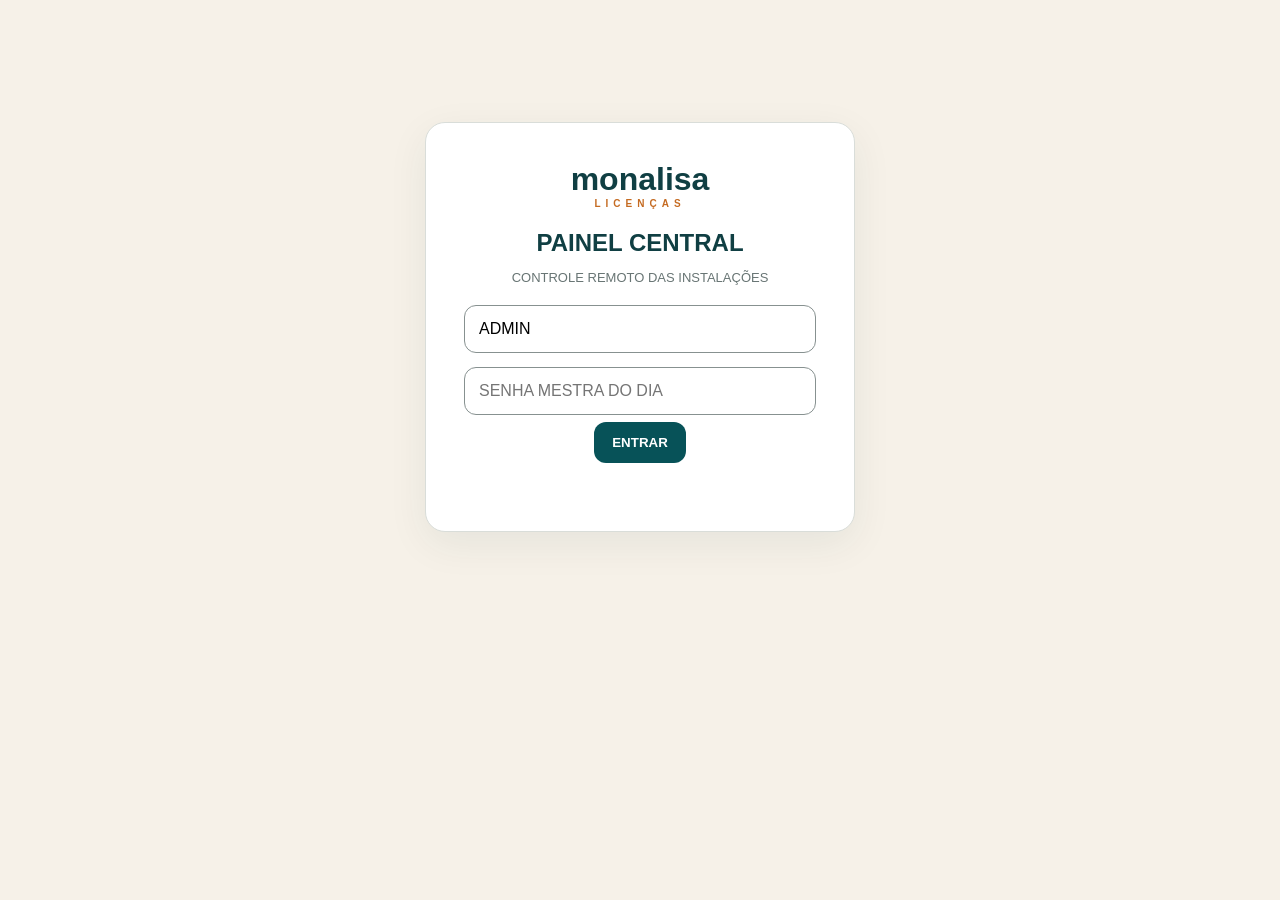
<file: license-server/wwwroot/index.html>
<!doctype html>
<html lang="pt-BR"><head><meta charset="utf-8"><meta name="viewport" content="width=device-width,initial-scale=1"><title>Monalisa • Painel Central</title><link rel="stylesheet" href="styles.css"></head>
<body><main>
  <section id="login" class="card login"><div class="brand">monalisa <small>LICENÇAS</small></div><h1>PAINEL CENTRAL</h1><p>CONTROLE REMOTO DAS INSTALAÇÕES</p><input id="user" value="ADMIN" aria-label="Usuário"><input id="pin" type="password" inputmode="numeric" maxlength="10" placeholder="SENHA MESTRA DO DIA" aria-label="Senha"><button onclick="login()">ENTRAR</button><div id="loginError" class="error"></div></section>
  <section id="panel" hidden><header><div class="brand">monalisa <small>PAINEL CENTRAL</small></div><div class="actions"><span id="lastRefresh" class="refreshStatus">AGUARDANDO ATUALIZAÇÃO</span><button class="secondary" onclick="load()">ATUALIZAR AGORA</button><button class="secondary" onclick="logout()">SAIR</button></div></header>
    <section class="updateCard"><div class="updateHead"><div><span class="holderType">ATUALIZAÇÃO OBRIGATÓRIA</span><h2>VERSÕES DO MONALISA FINANCEIRO</h2><p>AS MÁQUINAS ATUALIZAM AO ABRIR O SISTEMA.</p></div><div id="latestVersion" class="versionBadge">NENHUMA VERSÃO</div></div><form id="updateForm" onsubmit="publishUpdate(event)" class="updateForm"><label>VERSÃO<input id="updateVersion" required pattern="\d+\.\d+\.\d+" placeholder="EX.: 1.1.0"></label><label>INSTALADOR EXE<input id="updateFile" type="file" accept=".exe" required></label><label class="wide">DESCRIÇÃO DA ATUALIZAÇÃO<input id="updateNotes" required placeholder="EX.: MELHORIAS NOS RELATÓRIOS E CORREÇÕES"></label><button id="publishButton">PUBLICAR ATUALIZAÇÃO</button></form><div id="updateError" class="error"></div><div id="updateHistory" class="updateHistory"></div></section>
    <div class="toolbar"><div><h1>PESSOAS, EMPRESAS E MÁQUINAS</h1><p>CADA MÁQUINA POSSUI SUA PRÓPRIA LICENÇA E SITUAÇÃO.</p></div><button onclick="openCreate()">+ NOVA PESSOA OU EMPRESA</button></div>
    <div class="legend"><span class="active">● ATIVA</span><span class="warning">● AVISO</span><span class="read_only">● SOMENTE CONSULTA</span><span class="blocked">● BLOQUEADA</span></div>
    <p class="bindingHelp"><strong>EM USO</strong> SIGNIFICA QUE A CHAVE ESTÁ VINCULADA A UMA INSTALAÇÃO. <strong>LIVRE</strong> SIGNIFICA QUE ELA PODE SER ATIVADA EM OUTRA MÁQUINA.</p>
    <div class="search"><span>⌕</span><input id="searchBox" oninput="renderLicenses()" placeholder="PESQUISAR POR NOME, CPF, CNPJ OU MÁQUINA" aria-label="Pesquisar empresas, pessoas ou máquinas"></div>
    <div id="licenses" class="grid"></div>
  </section>
</main>
<dialog id="create"><form method="dialog" onsubmit="createLicense(event)"><h2 id="createTitle">NOVA PESSOA OU EMPRESA</h2><label>TIPO<select id="holderType" onchange="updateDocumentField()"><option value="company">EMPRESA</option><option value="person">PESSOA</option></select></label><label>NOME COMPLETO OU RAZÃO SOCIAL<input id="holderName" required></label><label id="documentLabel">CNPJ<input id="holderDocument" required maxlength="18" inputmode="numeric" placeholder="00.000.000/0000-00"></label><label>NOME DA MÁQUINA<input id="machineName" required placeholder="EX.: CAIXA 01 OU ADMINISTRAÇÃO"></label><label>OBSERVAÇÃO<input id="notes"></label><div class="actions"><button type="button" class="secondary" onclick="create.close()">CANCELAR</button><button>SALVAR LICENÇA</button></div><div id="createError" class="error"></div></form></dialog>
<dialog id="keyDialog"><h2>CHAVE CRIADA</h2><p>A CHAVE CONTINUARÁ DISPONÍVEL NO CARTÃO DESTA MÁQUINA.</p><code id="createdKey"></code><div class="actions"><button class="secondary" onclick="copyText(createdKey.textContent,this)">COPIAR CHAVE</button><button onclick="keyDialog.close()">FECHAR</button></div></dialog>
<script src="app.js?v=automatic-panel-refresh-20260928"></script></body></html>
</file>
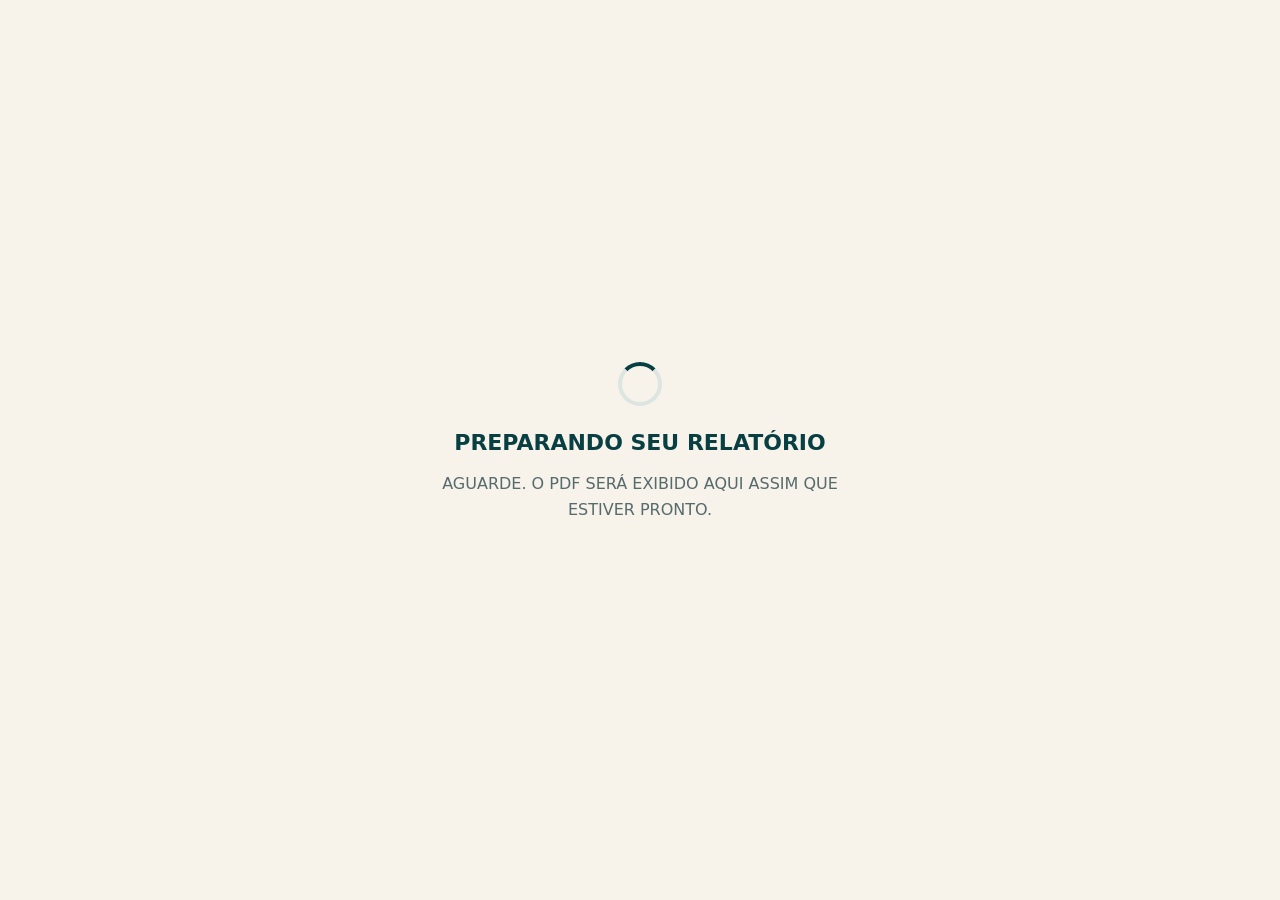
<file: app/web/report-preview.html>
<!doctype html>
<html lang="pt-BR">
<meta charset="utf-8">
<meta name="viewport" content="width=device-width, initial-scale=1">
<title>RELATÓRIO • MONALISA FINANCEIRO</title>
<style>
body{margin:0;min-height:100vh;display:grid;place-items:center;background:#f7f2ea;color:#073f43;font:16px system-ui,sans-serif;text-align:center}
main{padding:32px;max-width:400px}h1{font-size:22px}p{line-height:1.6;color:#566b6b}
.spinner{margin:0 auto 24px;width:36px;height:36px;border:4px solid #dce5e1;border-top-color:#073f43;border-radius:50%;animation:spin 1s linear infinite}
@keyframes spin{to{transform:rotate(360deg)}}
@media(prefers-reduced-motion:reduce){.spinner{animation:none}}
</style>
<main><div class="spinner" role="status" aria-label="GERANDO RELATÓRIO"></div><h1>PREPARANDO SEU RELATÓRIO</h1><p>AGUARDE. O PDF SERÁ EXIBIDO AQUI ASSIM QUE ESTIVER PRONTO.</p></main>
</html>
</file>
<file: license-server/wwwroot/styles.css>
:root{font-family:Segoe UI,Arial,sans-serif;color:#103f43;background:#f6f1e8}*{box-sizing:border-box}body{margin:0}main{max-width:1240px;margin:auto;padding:32px}.card,dialog,.holder,.updateCard{background:#fff;border:1px solid #d9ddd9;border-radius:20px;box-shadow:0 12px 40px #113d3d12}.login{max-width:430px;margin:10vh auto;padding:38px;text-align:center}.brand{font-size:32px;font-weight:800}.brand small{display:block;font-size:10px;letter-spacing:5px;color:#c56b22}h1{margin-bottom:6px}p{color:#687574;font-size:13px}input,select,textarea{width:100%;padding:14px;margin:7px 0;border:1px solid #879190;border-radius:12px;font:inherit;text-transform:uppercase}input:read-only,select:disabled{background:#edf1ef;color:#53615f}button{border:0;border-radius:12px;padding:13px 18px;background:#075258;color:#fff;font-weight:700;cursor:pointer}button:disabled{cursor:not-allowed;opacity:.45}.secondary{background:#e9efed;color:#144b4e}.danger{background:#a93838}.release{background:#26754d}.compact{padding:9px 12px;white-space:nowrap}header,.toolbar,.actions,.cardTitle,.keyRow,.holderHead,.search{display:flex;align-items:center;justify-content:space-between;gap:14px}.wrap{flex-wrap:wrap}header{margin-bottom:36px}.legend{display:flex;gap:18px;flex-wrap:wrap;margin:18px 0 8px}.bindingHelp{margin:0 0 18px;padding:11px 14px;border-radius:12px;background:#eaf2f1;color:#315c5e}.search{background:#fff;border:1px solid #cfd8d5;border-radius:14px;padding:0 14px;margin:14px 0 20px}.search span{font-size:25px}.search input{border:0;margin:0;outline:0}.active{color:#248357}.warning{color:#b56a13}.read_only{color:#2d6fa0}.blocked{color:#b33b3b}.grid{display:flex;flex-direction:column;gap:20px}.holder{padding:22px}.holderHead{border-bottom:1px solid #e3e8e6;padding-bottom:16px}.holderHead h2{margin:4px 0}.holderHead p{margin:0}.holderType,.machineLabel{font-size:10px;letter-spacing:1.5px;font-weight:800;color:#b45e1c}.machineGrid{display:grid;grid-template-columns:repeat(auto-fit,minmax(360px,1fr));gap:16px;margin-top:18px}.license{background:#fff;border:1px solid #d8dfdd;border-left:7px solid currentColor;border-radius:16px;padding:20px}.license h3{margin:3px 0 5px}.license .meta{font-size:12px;color:#65716f;line-height:1.7}.license select{margin-top:15px}.usage{border-radius:999px;padding:5px 9px;font-size:10px;font-weight:800;white-space:nowrap}.usage.linked{background:#ddecf6;color:#175c84}.usage.free{background:#e0f2e8;color:#23704d}.keyRow{margin:12px 0}.keyRow code{flex:1;margin:0;padding:12px;font-size:12px}.error{color:#b3261e;margin-top:12px;min-height:18px}dialog{width:min(500px,90vw);padding:28px}dialog::backdrop{background:#092e3088}label{display:block;font-size:12px;font-weight:700;margin-top:12px}code{display:block;padding:18px;background:#edf3f1;border-radius:10px;word-break:break-all;font-size:15px;margin:18px 0}@media(max-width:600px){main{padding:18px}.toolbar,.holderHead{align-items:flex-start;flex-direction:column}.keyRow{align-items:stretch;flex-direction:column}.machineGrid{grid-template-columns:1fr}}
.updateCard{padding:24px;margin-bottom:28px}.updateHead{display:flex;align-items:flex-start;justify-content:space-between;gap:18px}.updateHead h2{margin:5px 0}.versionBadge{background:#073f43;color:#fff;border-radius:999px;padding:10px 16px;font-weight:800;white-space:nowrap}.updateForm{display:grid;grid-template-columns:160px minmax(260px,1fr) minmax(260px,1fr) auto;gap:12px;align-items:end;margin-top:16px}.updateForm label{margin:0}.updateForm input{margin-bottom:0}.updateHistory{display:grid;gap:8px;margin-top:18px}.updateRow{display:grid;grid-template-columns:90px 170px 90px 170px 1fr;gap:12px;align-items:center;padding:11px 13px;border-radius:11px;background:#f2f5f4;font-size:12px}.updateRow small{font-size:11px;color:#596765}@media(max-width:900px){.updateForm{grid-template-columns:1fr 1fr}.updateForm button,.updateForm .wide{grid-column:1/-1}.updateRow{grid-template-columns:1fr 1fr}.updateRow small{grid-column:1/-1}.updateHead{flex-direction:column}}
.refreshStatus{font-size:11px;color:#687574;white-space:nowrap}
</file>
